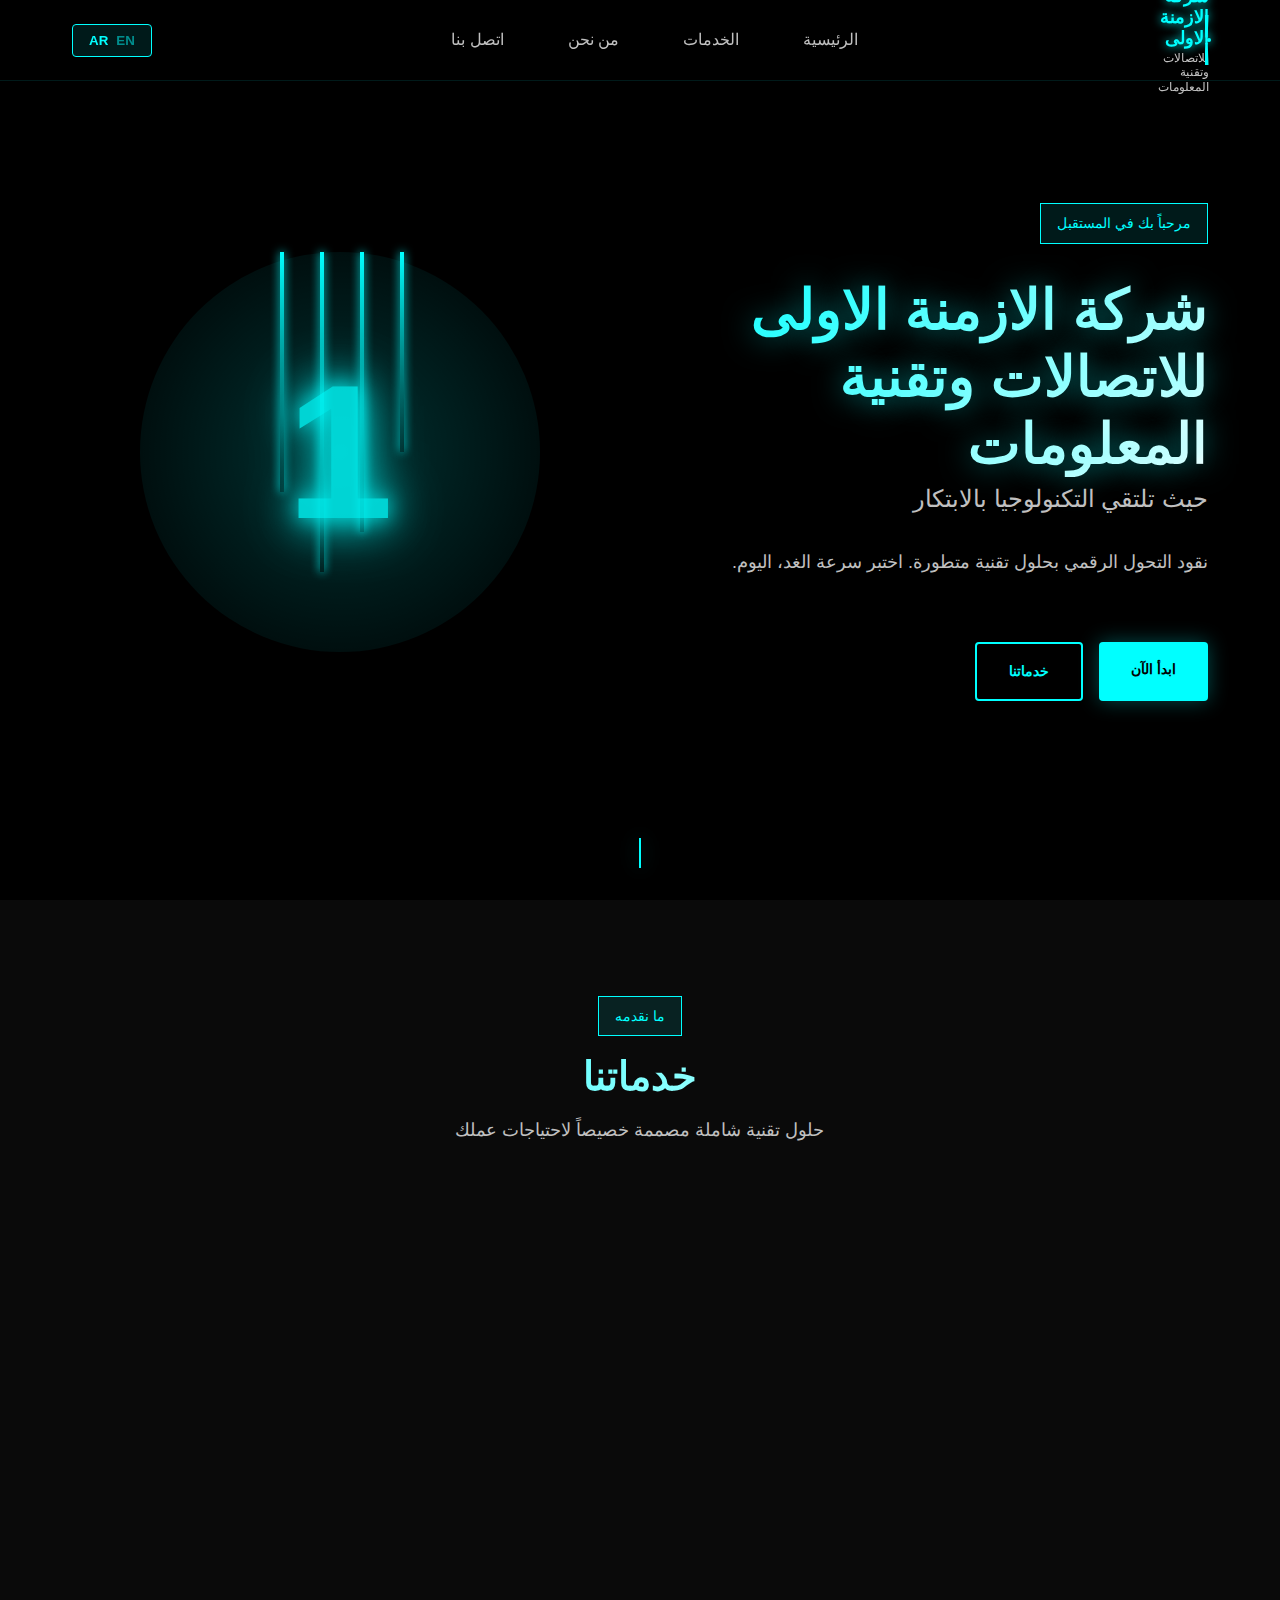
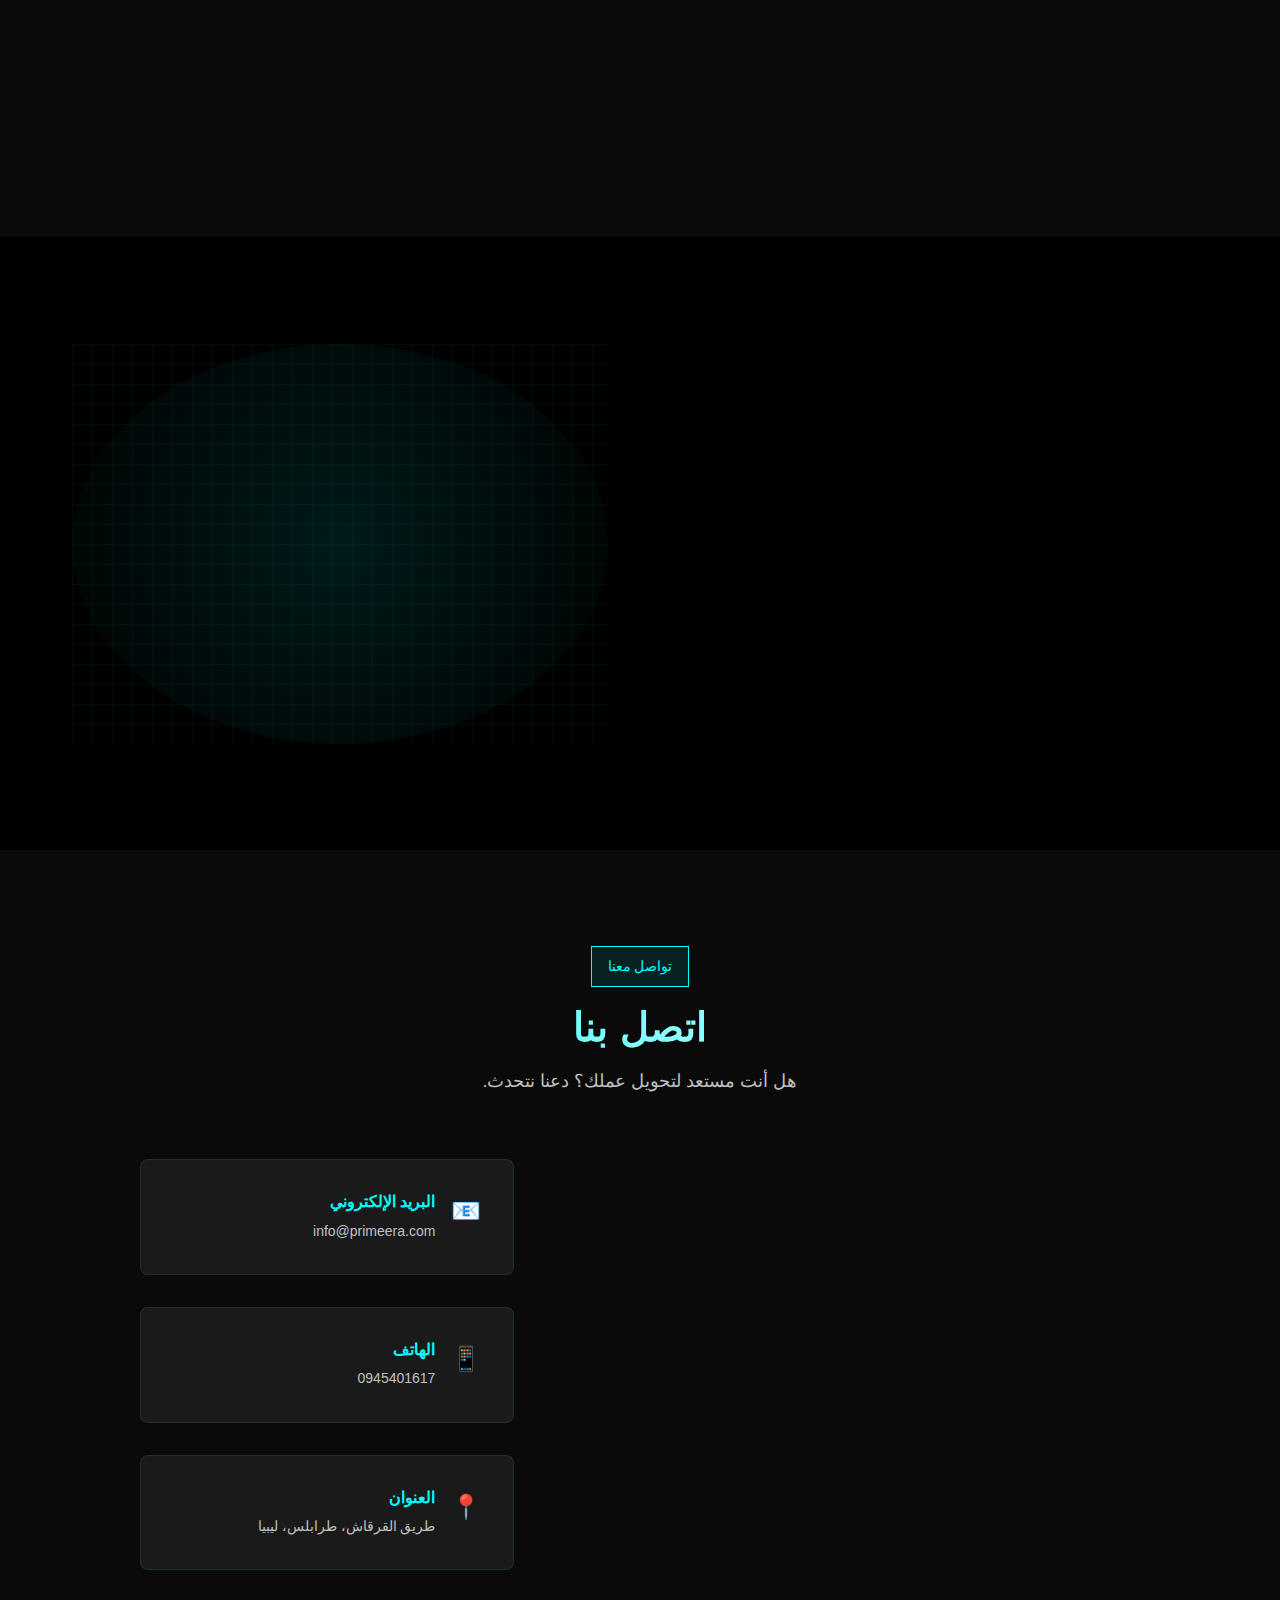
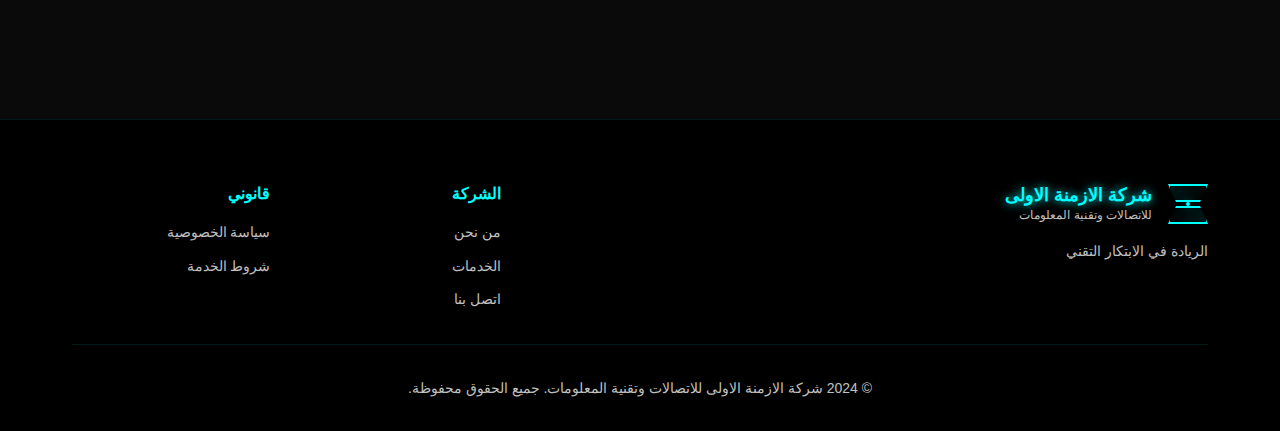
<file: index.html>
<!DOCTYPE html>
<html lang="ar" dir="rtl">
<head>
    <meta charset="UTF-8">
    <meta name="viewport" content="width=device-width, initial-scale=1.0">
    <meta name="description" content="شركة الازمنة الاولى للاتصالات وتقنية المعلومات - حلول تقنية متطورة للعصر الرقمي">
    <title>شركة الازمنة الاولى للاتصالات وتقنية المعلومات | الريادة في الابتكار التقني</title>
    <link rel="stylesheet" href="styles.css">
</head>
<body>
    <!-- Header -->
    <header class="header" id="header">
        <nav class="nav container">
            <div class="nav__logo">
                <a href="#home" class="logo-link">
                    <div class="logo-icon">
                        <div class="hourglass">
                            <div class="hourglass-top"></div>
                            <div class="hourglass-middle"></div>
                            <div class="hourglass-bottom"></div>
                            <div class="pixel-grid"></div>
                        </div>
                        <div class="logo-text">
                            <span class="logo-primary" data-en="PRIME ERA" data-ar="شركة الازمنة الاولى">شركة الازمنة الاولى</span>
                            <span class="logo-era" data-en="IT Solutions" data-ar="للاتصالات وتقنية المعلومات">للاتصالات وتقنية المعلومات</span>
                        </div>
                    </div>
                </a>
            </div>
            
            <div class="nav__menu" id="nav-menu">
                <ul class="nav__list">
                    <li class="nav__item">
                        <a href="#home" class="nav__link" data-en="Home" data-ar="الرئيسية">الرئيسية</a>
                    </li>
                    <li class="nav__item">
                        <a href="#services" class="nav__link" data-en="Services" data-ar="الخدمات">الخدمات</a>
                    </li>
                    <li class="nav__item">
                        <a href="#about" class="nav__link" data-en="About" data-ar="من نحن">من نحن</a>
                    </li>
                    <li class="nav__item">
                        <a href="#contact" class="nav__link" data-en="Contact" data-ar="اتصل بنا">اتصل بنا</a>
                    </li>
                </ul>
                <div class="nav__close" id="nav-close">
                    <span></span>
                    <span></span>
                </div>
            </div>
            
            <div class="nav__actions">
                <button class="lang-toggle" id="lang-toggle" aria-label="Toggle Language">
                    <span class="lang-en">EN</span>
                    <span class="lang-ar">AR</span>
                </button>
                <div class="nav__toggle" id="nav-toggle">
                    <span></span>
                    <span></span>
                    <span></span>
                </div>
            </div>
        </nav>
    </header>

    <!-- Main Content -->
    <main class="main">
        <!-- Hero Section -->
        <section class="hero section" id="home">
            <div class="hero__container container">
                <div class="hero__content">
                    <div class="hero__badge" data-en="Welcome to the Future" data-ar="مرحباً بك في المستقبل">
                        مرحباً بك في المستقبل
                    </div>
                    <h1 class="hero__title">
                        <span class="hero__title-main" data-en="Prime Era" data-ar="شركة الازمنة الاولى للاتصالات وتقنية المعلومات">شركة الازمنة الاولى للاتصالات وتقنية المعلومات</span>
                        <span class="hero__title-sub" data-en="Where Technology Meets Innovation" data-ar="حيث تلتقي التكنولوجيا بالابتكار">حيث تلتقي التكنولوجيا بالابتكار</span>
                    </h1>
                    <p class="hero__description" data-en="Leading the digital transformation with cutting-edge IT solutions. Experience the speed of tomorrow, today." data-ar="نقود التحول الرقمي بحلول تقنية متطورة. اختبر سرعة الغد، اليوم.">
                        نقود التحول الرقمي بحلول تقنية متطورة. اختبر سرعة الغد، اليوم.
                    </p>
                    <div class="hero__buttons">
                        <a href="#contact" class="btn btn--primary" data-en="Get Started" data-ar="ابدأ الآن">ابدأ الآن</a>
                        <a href="#services" class="btn btn--secondary" data-en="Our Services" data-ar="خدماتنا">خدماتنا</a>
                    </div>
                </div>
                <div class="hero__visual">
                    <div class="hero__glow"></div>
                    <div class="fiber-optic">
                        <div class="fiber-line fiber-1"></div>
                        <div class="fiber-line fiber-2"></div>
                        <div class="fiber-line fiber-3"></div>
                        <div class="fiber-line fiber-4"></div>
                        <div class="number-one">1</div>
                    </div>
                </div>
            </div>
            <div class="hero__scroll">
                <div class="scroll-indicator"></div>
            </div>
        </section>

        <!-- Services Section -->
        <section class="services section" id="services">
            <div class="container">
                <div class="section__header">
                    <span class="section__badge" data-en="What We Offer" data-ar="ما نقدمه">ما نقدمه</span>
                    <h2 class="section__title" data-en="Our Services" data-ar="خدماتنا">خدماتنا</h2>
                    <p class="section__description" data-en="Comprehensive IT solutions tailored to your business needs" data-ar="حلول تقنية شاملة مصممة خصيصاً لاحتياجات عملك">
                        حلول تقنية شاملة مصممة خصيصاً لاحتياجات عملك
                    </p>
                </div>
                <div class="services__grid">
                    <div class="service__card">
                        <div class="service__icon">
                            <div class="icon-cube"></div>
                        </div>
                        <h3 class="service__title" data-en="Cloud Solutions" data-ar="حلول السحابة">حلول السحابة</h3>
                        <p class="service__description" data-en="Scalable cloud infrastructure for modern businesses" data-ar="بنية تحتية سحابية قابلة للتوسع للشركات الحديثة">
                            بنية تحتية سحابية قابلة للتوسع للشركات الحديثة
                        </p>
                    </div>
                    <div class="service__card">
                        <div class="service__icon">
                            <div class="icon-network"></div>
                        </div>
                        <h3 class="service__title" data-en="Cybersecurity" data-ar="الأمن السيبراني">الأمن السيبراني</h3>
                        <p class="service__description" data-en="Advanced protection for your digital assets" data-ar="حماية متقدمة لأصولك الرقمية">
                            حماية متقدمة لأصولك الرقمية
                        </p>
                    </div>
                    <div class="service__card">
                        <div class="service__icon">
                            <div class="icon-ai"></div>
                        </div>
                        <h3 class="service__title" data-en="AI & Automation" data-ar="الذكاء الاصطناعي والأتمتة">الذكاء الاصطناعي والأتمتة</h3>
                        <p class="service__description" data-en="Intelligent systems that work for you" data-ar="أنظمة ذكية تعمل من أجلك">
                            أنظمة ذكية تعمل من أجلك
                        </p>
                    </div>
                    <div class="service__card">
                        <div class="service__icon">
                            <div class="icon-dev"></div>
                        </div>
                        <h3 class="service__title" data-en="Software Development" data-ar="تطوير البرمجيات">تطوير البرمجيات</h3>
                        <p class="service__description" data-en="Custom software solutions built for speed" data-ar="حلول برمجية مخصصة مصممة للسرعة">
                            حلول برمجية مخصصة مصممة للسرعة
                        </p>
                    </div>
                    <div class="service__card">
                        <div class="service__icon">
                            <div class="icon-data"></div>
                        </div>
                        <h3 class="service__title" data-en="Data Analytics" data-ar="تحليل البيانات">تحليل البيانات</h3>
                        <p class="service__description" data-en="Transform data into actionable insights" data-ar="حول البيانات إلى رؤى قابلة للتنفيذ">
                            حول البيانات إلى رؤى قابلة للتنفيذ
                        </p>
                    </div>
                    <div class="service__card">
                        <div class="service__icon">
                            <div class="icon-support"></div>
                        </div>
                        <h3 class="service__title" data-en="24/7 Support" data-ar="دعم على مدار الساعة">دعم على مدار الساعة</h3>
                        <p class="service__description" data-en="Round-the-clock technical assistance" data-ar="مساعدة تقنية على مدار الساعة">
                            مساعدة تقنية على مدار الساعة
                        </p>
                    </div>
                </div>
            </div>
        </section>

        <!-- About Section -->
        <section class="about section" id="about">
            <div class="container">
                <div class="about__content">
                    <div class="about__text">
                        <span class="section__badge" data-en="Who We Are" data-ar="من نحن">من نحن</span>
                        <h2 class="section__title" data-en="About Prime Era" data-ar="عن شركة الازمنة الاولى">عن شركة الازمنة الاولى</h2>
                        <p class="about__description" data-en="Prime Era stands at the forefront of technological innovation. We combine speed, precision, and cutting-edge solutions to help businesses thrive in the digital age. Our team of experts is dedicated to delivering excellence in every project." data-ar="تقف شركة الازمنة الاولى للاتصالات وتقنية المعلومات في طليعة الابتكار التكنولوجي. نجمع بين السرعة والدقة والحلول المتطورة لمساعدة الشركات على الازدهار في العصر الرقمي. فريقنا من الخبراء ملتزم بتقديم التميز في كل مشروع.">
                            تقف شركة الازمنة الاولى للاتصالات وتقنية المعلومات في طليعة الابتكار التكنولوجي. نجمع بين السرعة والدقة والحلول المتطورة لمساعدة الشركات على الازدهار في العصر الرقمي. فريقنا من الخبراء ملتزم بتقديم التميز في كل مشروع.
                        </p>
                        <div class="about__stats">
                            <div class="stat__item">
                                <div class="stat__number">500+</div>
                                <div class="stat__label" data-en="Projects" data-ar="مشروع">مشروع</div>
                            </div>
                            <div class="stat__item">
                                <div class="stat__number">200+</div>
                                <div class="stat__label" data-en="Clients" data-ar="عميل">عميل</div>
                            </div>
                            <div class="stat__item">
                                <div class="stat__number">99%</div>
                                <div class="stat__label" data-en="Satisfaction" data-ar="رضا">رضا</div>
                            </div>
                        </div>
                    </div>
                    <div class="about__visual">
                        <div class="about__glow"></div>
                        <div class="tech-grid"></div>
                    </div>
                </div>
            </div>
        </section>

        <!-- Contact Section -->
        <section class="contact section" id="contact">
            <div class="container">
                <div class="section__header">
                    <span class="section__badge" data-en="Get In Touch" data-ar="تواصل معنا">تواصل معنا</span>
                    <h2 class="section__title" data-en="Contact Us" data-ar="اتصل بنا">اتصل بنا</h2>
                    <p class="section__description" data-en="Ready to transform your business? Let's talk." data-ar="هل أنت مستعد لتحويل عملك؟ دعنا نتحدث.">
                        هل أنت مستعد لتحويل عملك؟ دعنا نتحدث.
                    </p>
                </div>
                <div class="contact__content">
                    <form class="contact__form" id="contact-form">
                        <div class="form__group">
                            <input type="text" class="form__input" id="name" required>
                            <label class="form__label" for="name" data-en="Your Name" data-ar="اسمك">اسمك</label>
                        </div>
                        <div class="form__group">
                            <input type="email" class="form__input" id="email" required>
                            <label class="form__label" for="email" data-en="Your Email" data-ar="بريدك الإلكتروني">بريدك الإلكتروني</label>
                        </div>
                        <div class="form__group">
                            <input type="text" class="form__input" id="subject" required>
                            <label class="form__label" for="subject" data-en="Subject" data-ar="الموضوع">الموضوع</label>
                        </div>
                        <div class="form__group">
                            <textarea class="form__input form__textarea" id="message" rows="5" required></textarea>
                            <label class="form__label" for="message" data-en="Message" data-ar="الرسالة">الرسالة</label>
                        </div>
                        <button type="submit" class="btn btn--primary btn--full" data-en="Send Message" data-ar="إرسال الرسالة">إرسال الرسالة</button>
                    </form>
                    <div class="contact__info">
                        <div class="info__item">
                            <div class="info__icon">📧</div>
                            <div class="info__content">
                                <h4 data-en="Email" data-ar="البريد الإلكتروني">البريد الإلكتروني</h4>
                                <p>info@primeera.com</p>
                            </div>
                        </div>
                        <div class="info__item">
                            <div class="info__icon">📱</div>
                            <div class="info__content">
                                <h4 data-en="Phone" data-ar="الهاتف">الهاتف</h4>
                                <p>0945401617</p>
                            </div>
                        </div>
                        <div class="info__item">
                            <div class="info__icon">📍</div>
                            <div class="info__content">
                                <h4 data-en="Address" data-ar="العنوان">العنوان</h4>
                                <p data-en="Gargaresh Road, Tripoli, Libya" data-ar="طريق القرقاش، طرابلس، ليبيا">طريق القرقاش، طرابلس، ليبيا</p>
                            </div>
                        </div>
                    </div>
                </div>
            </div>
        </section>
    </main>

    <!-- Footer -->
    <footer class="footer">
        <div class="container">
            <div class="footer__content">
                <div class="footer__brand">
                    <div class="footer__logo">
                        <div class="logo-icon logo-icon--small">
                            <div class="hourglass">
                                <div class="hourglass-top"></div>
                                <div class="hourglass-middle"></div>
                                <div class="hourglass-bottom"></div>
                            </div>
                        </div>
                        <div class="logo-text">
                            <span class="logo-primary" data-en="PRIME ERA" data-ar="شركة الازمنة الاولى">شركة الازمنة الاولى</span>
                            <span class="logo-era" data-en="IT Solutions" data-ar="للاتصالات وتقنية المعلومات">للاتصالات وتقنية المعلومات</span>
                        </div>
                    </div>
                    <p class="footer__tagline" data-en="Leading IT Innovation" data-ar="الريادة في الابتكار التقني">الريادة في الابتكار التقني</p>
                </div>
                <div class="footer__links">
                    <div class="footer__group">
                        <h4 class="footer__title" data-en="Company" data-ar="الشركة">الشركة</h4>
                        <ul class="footer__list">
                            <li><a href="#about" data-en="About" data-ar="من نحن">من نحن</a></li>
                            <li><a href="#services" data-en="Services" data-ar="الخدمات">الخدمات</a></li>
                            <li><a href="#contact" data-en="Contact" data-ar="اتصل بنا">اتصل بنا</a></li>
                        </ul>
                    </div>
                    <div class="footer__group">
                        <h4 class="footer__title" data-en="Legal" data-ar="قانوني">قانوني</h4>
                        <ul class="footer__list">
                            <li><a href="#" data-en="Privacy Policy" data-ar="سياسة الخصوصية">سياسة الخصوصية</a></li>
                            <li><a href="#" data-en="Terms of Service" data-ar="شروط الخدمة">شروط الخدمة</a></li>
                        </ul>
                    </div>
                </div>
            </div>
            <div class="footer__bottom">
                <p data-en="© 2024 Prime Era. All rights reserved." data-ar="© 2024 شركة الازمنة الاولى للاتصالات وتقنية المعلومات. جميع الحقوق محفوظة.">© 2024 شركة الازمنة الاولى للاتصالات وتقنية المعلومات. جميع الحقوق محفوظة.</p>
            </div>
        </div>
    </footer>

    <script src="script.js"></script>
</body>
</html>
</file>
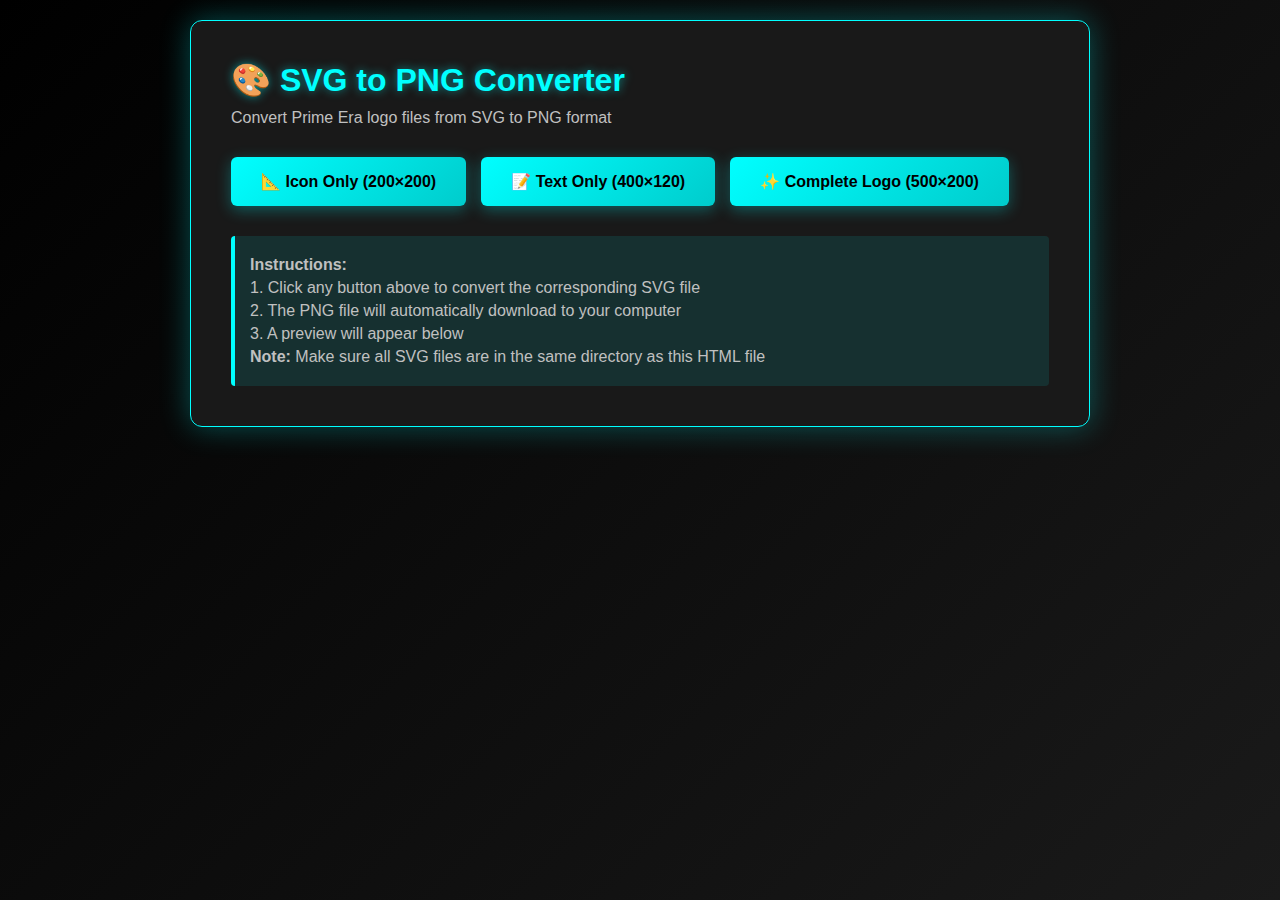
<file: convert-svg-to-png.html>
<!DOCTYPE html>
<html lang="en">
<head>
    <meta charset="UTF-8">
    <meta name="viewport" content="width=device-width, initial-scale=1.0">
    <title>SVG to PNG Converter - Prime Era Logo</title>
    <style>
        * {
            margin: 0;
            padding: 0;
            box-sizing: border-box;
        }
        body {
            font-family: 'Arial', sans-serif;
            background: linear-gradient(135deg, #000000 0%, #1a1a1a 100%);
            color: #fff;
            min-height: 100vh;
            padding: 20px;
        }
        .container {
            max-width: 900px;
            margin: 0 auto;
            background: rgba(26, 26, 26, 0.95);
            padding: 40px;
            border-radius: 12px;
            border: 1px solid #00ffff;
            box-shadow: 0 0 30px rgba(0, 255, 255, 0.3);
        }
        h1 {
            color: #00ffff;
            margin-bottom: 10px;
            text-shadow: 0 0 10px rgba(0, 255, 255, 0.5);
        }
        .subtitle {
            color: #c0c0c0;
            margin-bottom: 30px;
        }
        .button-group {
            display: flex;
            flex-wrap: wrap;
            gap: 15px;
            margin-bottom: 30px;
        }
        button {
            background: linear-gradient(135deg, #00ffff, #00cccc);
            color: #000;
            border: none;
            padding: 15px 30px;
            font-size: 16px;
            font-weight: bold;
            border-radius: 6px;
            cursor: pointer;
            transition: all 0.3s ease;
            box-shadow: 0 4px 15px rgba(0, 255, 255, 0.3);
        }
        button:hover {
            background: linear-gradient(135deg, #33ffff, #00ffff);
            box-shadow: 0 6px 20px rgba(0, 255, 255, 0.5);
            transform: translateY(-2px);
        }
        button:active {
            transform: translateY(0);
        }
        .preview-section {
            margin-top: 30px;
            padding: 20px;
            background: #0a0a0a;
            border-radius: 8px;
            border: 1px solid rgba(0, 255, 255, 0.2);
        }
        .preview-section h3 {
            color: #00ffff;
            margin-bottom: 15px;
        }
        canvas {
            border: 2px solid #00ffff;
            background: #000;
            border-radius: 4px;
            max-width: 100%;
            box-shadow: 0 0 20px rgba(0, 255, 255, 0.3);
        }
        .info {
            background: rgba(0, 255, 255, 0.1);
            border-left: 4px solid #00ffff;
            padding: 15px;
            margin-top: 20px;
            border-radius: 4px;
        }
        .info p {
            margin: 5px 0;
            color: #c0c0c0;
        }
    </style>
</head>
<body>
    <div class="container">
        <h1>🎨 SVG to PNG Converter</h1>
        <p class="subtitle">Convert Prime Era logo files from SVG to PNG format</p>
        
        <div class="button-group">
            <button onclick="convertSVG('logo.svg', 'logo.png', 200, 200)">📐 Icon Only (200×200)</button>
            <button onclick="convertSVG('logo-text.svg', 'logo-text.png', 400, 120)">📝 Text Only (400×120)</button>
            <button onclick="convertSVG('logo-complete.svg', 'logo-complete.png', 500, 200)">✨ Complete Logo (500×200)</button>
        </div>
        
        <div class="info">
            <p><strong>Instructions:</strong></p>
            <p>1. Click any button above to convert the corresponding SVG file</p>
            <p>2. The PNG file will automatically download to your computer</p>
            <p>3. A preview will appear below</p>
            <p><strong>Note:</strong> Make sure all SVG files are in the same directory as this HTML file</p>
        </div>
        
        <div class="preview-section" id="preview" style="display: none;">
            <h3 id="preview-title"></h3>
            <canvas id="preview-canvas"></canvas>
        </div>
    </div>

    <script>
        function convertSVG(svgFile, pngFile, width, height) {
            // Create an image element
            const img = new Image();
            const canvas = document.createElement('canvas');
            const ctx = canvas.getContext('2d');
            
            // Set canvas dimensions
            canvas.width = width;
            canvas.height = height;
            
            // Handle image load
            img.onload = function() {
                try {
                    // Fill with black background
                    ctx.fillStyle = '#000000';
                    ctx.fillRect(0, 0, width, height);
                    
                    // Draw the SVG image
                    ctx.drawImage(img, 0, 0, width, height);
                    
                    // Convert canvas to blob and download
                    canvas.toBlob(function(blob) {
                        if (!blob) {
                            alert('Error: Could not create PNG file');
                            return;
                        }
                        
                        const url = URL.createObjectURL(blob);
                        const a = document.createElement('a');
                        a.href = url;
                        a.download = pngFile;
                        document.body.appendChild(a);
                        a.click();
                        document.body.removeChild(a);
                        URL.revokeObjectURL(url);
                        
                        // Show preview
                        showPreview(pngFile, canvas, width, height);
                        
                        console.log(`✓ Successfully converted ${svgFile} → ${pngFile}`);
                    }, 'image/png', 1.0);
                } catch (error) {
                    console.error('Error during conversion:', error);
                    alert('Error converting file. Please check the console for details.');
                }
            };
            
            // Handle image load errors
            img.onerror = function() {
                alert(`Error: Could not load ${svgFile}.\n\nMake sure:\n1. The file exists in the same directory\n2. You're opening this HTML file from a local server (not file://)\n3. Or use a local web server like: python3 -m http.server`);
                console.error(`Failed to load: ${svgFile}`);
            };
            
            // Set crossOrigin to allow loading local files (may not work in all browsers)
            img.crossOrigin = 'anonymous';
            
            // Load the SVG file
            img.src = svgFile;
        }
        
        function showPreview(filename, sourceCanvas, width, height) {
            const previewSection = document.getElementById('preview');
            const previewTitle = document.getElementById('preview-title');
            const previewCanvas = document.getElementById('preview-canvas');
            
            previewTitle.textContent = `Preview: ${filename} (${width}×${height}px)`;
            previewCanvas.width = width;
            previewCanvas.height = height;
            
            const previewCtx = previewCanvas.getContext('2d');
            previewCtx.drawImage(sourceCanvas, 0, 0);
            
            previewSection.style.display = 'block';
        }
        
        // Check if files exist (informational)
        window.addEventListener('load', function() {
            const files = ['logo.svg', 'logo-text.svg', 'logo-complete.svg'];
            files.forEach(file => {
                fetch(file, { method: 'HEAD' })
                    .then(() => console.log(`✓ Found: ${file}`))
                    .catch(() => console.warn(`✗ Not found: ${file}`));
            });
        });
    </script>
</body>
</html>
</file>
<file: styles.css>
/* ===== CSS Variables ===== */
:root {
    /* Prime Era Color Palette */
    --cyber-cyan: #00ffff;
    --cyber-cyan-dark: #00cccc;
    --cyber-cyan-light: #33ffff;
    --silver: #c0c0c0;
    --silver-dark: #808080;
    --black: #000000;
    --black-light: #0a0a0a;
    --black-lighter: #1a1a1a;
    --white: #ffffff;
    
    /* Typography */
    --font-primary: 'Inter', -apple-system, BlinkMacSystemFont, 'Segoe UI', sans-serif;
    --font-size-h1: 3.5rem;
    --font-size-h2: 2.5rem;
    --font-size-h3: 1.75rem;
    --font-size-body: 1rem;
    
    /* Spacing */
    --spacing-xs: 0.5rem;
    --spacing-sm: 1rem;
    --spacing-md: 2rem;
    --spacing-lg: 4rem;
    --spacing-xl: 6rem;
    
    /* Transitions */
    --transition-fast: 0.2s ease;
    --transition-normal: 0.3s ease;
    --transition-slow: 0.5s ease;
    
    /* Shadows */
    --shadow-glow: 0 0 20px rgba(0, 255, 255, 0.3);
    --shadow-glow-strong: 0 0 40px rgba(0, 255, 255, 0.5);
    --shadow-card: 0 10px 30px rgba(0, 0, 0, 0.5);
}

/* ===== Reset & Base Styles ===== */
* {
    margin: 0;
    padding: 0;
    box-sizing: border-box;
}

html {
    scroll-behavior: smooth;
}

body {
    font-family: var(--font-primary);
    font-size: var(--font-size-body);
    color: var(--silver);
    background-color: var(--black);
    line-height: 1.6;
    overflow-x: hidden;
}

body[dir="rtl"] {
    direction: rtl;
}

body[dir="ltr"] {
    direction: ltr;
}

/* ===== Typography ===== */
h1, h2, h3, h4, h5, h6 {
    color: var(--white);
    font-weight: 700;
    line-height: 1.2;
}

a {
    text-decoration: none;
    color: inherit;
    transition: var(--transition-normal);
}

img {
    max-width: 100%;
    height: auto;
    display: block;
}

/* ===== Container ===== */
.container {
    max-width: 1200px;
    margin: 0 auto;
    padding: 0 var(--spacing-md);
}

.section {
    padding: var(--spacing-xl) 0;
}

/* ===== Header & Navigation ===== */
.header {
    position: fixed;
    top: 0;
    left: 0;
    width: 100%;
    background-color: rgba(0, 0, 0, 0.9);
    backdrop-filter: blur(10px);
    border-bottom: 1px solid rgba(0, 255, 255, 0.1);
    z-index: 1000;
    transition: var(--transition-normal);
}

.nav {
    display: flex;
    justify-content: space-between;
    align-items: center;
    height: 80px;
}

/* Logo Styles */
.nav__logo {
    z-index: 1001;
}

.logo-link {
    display: flex;
    align-items: center;
    gap: var(--spacing-sm);
}

.logo-icon {
    position: relative;
    width: 50px;
    height: 50px;
    display: flex;
    align-items: center;
    justify-content: center;
}

.logo-icon--small {
    width: 40px;
    height: 40px;
}

/* Hourglass Logo Design */
.hourglass {
    position: relative;
    width: 100%;
    height: 100%;
    transform: rotate(0deg);
    animation: pulse 3s ease-in-out infinite;
}

.hourglass-top,
.hourglass-bottom {
    position: absolute;
    width: 100%;
    height: 45%;
    border: 2px solid var(--cyber-cyan);
    box-shadow: var(--shadow-glow);
}

.hourglass-top {
    top: 0;
    clip-path: polygon(0 0, 100% 0, 80% 100%, 20% 100%);
    background: linear-gradient(135deg, rgba(0, 255, 255, 0.1), transparent);
}

.hourglass-bottom {
    bottom: 0;
    clip-path: polygon(20% 0, 80% 0, 100% 100%, 0 100%);
    background: linear-gradient(135deg, transparent, rgba(0, 255, 255, 0.1));
}

.hourglass-middle {
    position: absolute;
    top: 50%;
    left: 50%;
    transform: translate(-50%, -50%);
    width: 4px;
    height: 4px;
    background: var(--cyber-cyan);
    box-shadow: 0 0 10px var(--cyber-cyan);
    border-radius: 50%;
    animation: flow 2s ease-in-out infinite;
}

/* Pixel Grid Overlay */
.pixel-grid {
    position: absolute;
    top: 0;
    left: 0;
    width: 100%;
    height: 100%;
    background-image: 
        linear-gradient(rgba(0, 255, 255, 0.1) 1px, transparent 1px),
        linear-gradient(90deg, rgba(0, 255, 255, 0.1) 1px, transparent 1px);
    background-size: 8px 8px;
    opacity: 0.5;
    animation: pixelShift 4s linear infinite;
    pointer-events: none;
}

@keyframes pulse {
    0%, 100% { transform: scale(1); opacity: 1; }
    50% { transform: scale(1.05); opacity: 0.9; }
}

@keyframes flow {
    0%, 100% { transform: translate(-50%, -50%) scale(1); }
    50% { transform: translate(-50%, -50%) scale(1.5); }
}

@keyframes pixelShift {
    0% { transform: translate(0, 0); }
    100% { transform: translate(8px, 8px); }
}

.logo-text {
    display: flex;
    flex-direction: column;
    line-height: 1.3;
    max-width: 200px;
}

.logo-primary {
    font-size: 1.1rem;
    font-weight: 900;
    color: var(--cyber-cyan);
    text-shadow: 0 0 10px var(--cyber-cyan);
    letter-spacing: 1px;
    line-height: 1.2;
}

.logo-era {
    font-size: 0.75rem;
    font-weight: 300;
    color: var(--silver);
    letter-spacing: 1px;
    line-height: 1.2;
    margin-top: 2px;
}

/* Navigation Menu */
.nav__menu {
    display: flex;
    align-items: center;
}

.nav__list {
    display: flex;
    list-style: none;
    gap: var(--spacing-md);
}

.nav__link {
    color: var(--silver);
    font-weight: 500;
    padding: var(--spacing-xs) var(--spacing-sm);
    position: relative;
    transition: var(--transition-normal);
}

.nav__link::after {
    content: '';
    position: absolute;
    bottom: 0;
    left: 50%;
    transform: translateX(-50%);
    width: 0;
    height: 2px;
    background: var(--cyber-cyan);
    transition: var(--transition-normal);
    box-shadow: var(--shadow-glow);
}

.nav__link:hover {
    color: var(--cyber-cyan);
}

.nav__link:hover::after,
.nav__link.active::after {
    width: 80%;
}

.nav__link.active {
    color: var(--cyber-cyan);
}

/* Language Toggle */
.nav__actions {
    display: flex;
    align-items: center;
    gap: var(--spacing-sm);
}

.lang-toggle {
    background: rgba(0, 255, 255, 0.1);
    border: 1px solid var(--cyber-cyan);
    color: var(--cyber-cyan);
    padding: var(--spacing-xs) var(--spacing-sm);
    border-radius: 4px;
    cursor: pointer;
    font-weight: 600;
    transition: var(--transition-normal);
    display: flex;
    gap: var(--spacing-xs);
}

.lang-toggle:hover {
    background: rgba(0, 255, 255, 0.2);
    box-shadow: var(--shadow-glow);
}

/* Mobile Menu Toggle */
.nav__toggle,
.nav__close {
    display: none;
    flex-direction: column;
    cursor: pointer;
    gap: 4px;
}

.nav__toggle span,
.nav__close span {
    width: 25px;
    height: 2px;
    background: var(--cyber-cyan);
    transition: var(--transition-normal);
}

.nav__close {
    position: absolute;
    top: var(--spacing-md);
    right: var(--spacing-md);
}

.nav__close span:first-child {
    transform: rotate(45deg) translate(5px, 5px);
}

.nav__close span:last-child {
    transform: rotate(-45deg) translate(5px, -5px);
}

/* ===== Hero Section ===== */
.hero {
    min-height: 100vh;
    display: flex;
    align-items: center;
    position: relative;
    padding-top: 100px;
    overflow: hidden;
}

.hero__container {
    display: grid;
    grid-template-columns: 1fr 1fr;
    gap: var(--spacing-lg);
    align-items: center;
}

.hero__content {
    z-index: 2;
}

.hero__badge {
    display: inline-block;
    padding: var(--spacing-xs) var(--spacing-sm);
    background: rgba(0, 255, 255, 0.1);
    border: 1px solid var(--cyber-cyan);
    color: var(--cyber-cyan);
    font-size: 0.875rem;
    letter-spacing: 2px;
    margin-bottom: var(--spacing-md);
    animation: glow 2s ease-in-out infinite;
}

@keyframes glow {
    0%, 100% { box-shadow: 0 0 10px rgba(0, 255, 255, 0.3); }
    50% { box-shadow: 0 0 20px rgba(0, 255, 255, 0.6); }
}

.hero__title {
    margin-bottom: var(--spacing-md);
}

.hero__title-main {
    display: block;
    font-size: var(--font-size-h1);
    font-weight: 900;
    background: linear-gradient(135deg, var(--cyber-cyan), var(--white));
    -webkit-background-clip: text;
    -webkit-text-fill-color: transparent;
    background-clip: text;
    text-shadow: 0 0 30px rgba(0, 255, 255, 0.5);
    margin-bottom: var(--spacing-xs);
    animation: fadeInUp 1s ease;
}

.hero__title-sub {
    display: block;
    font-size: 1.5rem;
    color: var(--silver);
    font-weight: 300;
    letter-spacing: 1px;
    animation: fadeInUp 1s ease 0.2s backwards;
}

@keyframes fadeInUp {
    from {
        opacity: 0;
        transform: translateY(30px);
    }
    to {
        opacity: 1;
        transform: translateY(0);
    }
}

.hero__description {
    font-size: 1.125rem;
    color: var(--silver);
    margin-bottom: var(--spacing-lg);
    line-height: 1.8;
    animation: fadeInUp 1s ease 0.4s backwards;
}

.hero__buttons {
    display: flex;
    gap: var(--spacing-sm);
    animation: fadeInUp 1s ease 0.6s backwards;
}

/* Buttons */
.btn {
    display: inline-block;
    padding: var(--spacing-sm) var(--spacing-md);
    border-radius: 4px;
    font-weight: 600;
    text-transform: uppercase;
    letter-spacing: 1px;
    transition: var(--transition-normal);
    cursor: pointer;
    border: none;
    font-size: 0.875rem;
}

.btn--primary {
    background: var(--cyber-cyan);
    color: var(--black);
    box-shadow: var(--shadow-glow);
}

.btn--primary:hover {
    background: var(--cyber-cyan-light);
    box-shadow: var(--shadow-glow-strong);
    transform: translateY(-2px);
}

.btn--secondary {
    background: transparent;
    color: var(--cyber-cyan);
    border: 2px solid var(--cyber-cyan);
}

.btn--secondary:hover {
    background: rgba(0, 255, 255, 0.1);
    box-shadow: var(--shadow-glow);
}

.btn--full {
    width: 100%;
}

/* Hero Visual - Fiber Optic Number 1 */
.hero__visual {
    position: relative;
    height: 500px;
    display: flex;
    align-items: center;
    justify-content: center;
}

.hero__glow {
    position: absolute;
    width: 400px;
    height: 400px;
    background: radial-gradient(circle, rgba(0, 255, 255, 0.2), transparent);
    border-radius: 50%;
    animation: pulse 3s ease-in-out infinite;
}

.fiber-optic {
    position: relative;
    width: 200px;
    height: 400px;
    z-index: 2;
}

.fiber-line {
    position: absolute;
    width: 4px;
    background: linear-gradient(to bottom, var(--cyber-cyan), transparent);
    box-shadow: 0 0 10px var(--cyber-cyan);
    animation: fiberFlow 2s ease-in-out infinite;
}

.fiber-1 {
    left: 20%;
    height: 60%;
    top: 0;
    animation-delay: 0s;
}

.fiber-2 {
    left: 40%;
    height: 80%;
    top: 0;
    animation-delay: 0.3s;
}

.fiber-3 {
    left: 60%;
    height: 70%;
    top: 0;
    animation-delay: 0.6s;
}

.fiber-4 {
    left: 80%;
    height: 50%;
    top: 0;
    animation-delay: 0.9s;
}

@keyframes fiberFlow {
    0%, 100% { opacity: 0.3; transform: scaleY(1); }
    50% { opacity: 1; transform: scaleY(1.1); }
}

.number-one {
    position: absolute;
    top: 50%;
    left: 50%;
    transform: translate(-50%, -50%);
    font-size: 12rem;
    font-weight: 900;
    color: var(--cyber-cyan);
    text-shadow: 
        0 0 20px var(--cyber-cyan),
        0 0 40px var(--cyber-cyan),
        0 0 60px var(--cyber-cyan);
    opacity: 0.8;
    animation: numberPulse 2s ease-in-out infinite;
}

@keyframes numberPulse {
    0%, 100% { opacity: 0.6; transform: translate(-50%, -50%) scale(1); }
    50% { opacity: 1; transform: translate(-50%, -50%) scale(1.05); }
}

.hero__scroll {
    position: absolute;
    bottom: var(--spacing-md);
    left: 50%;
    transform: translateX(-50%);
}

.scroll-indicator {
    width: 2px;
    height: 30px;
    background: var(--cyber-cyan);
    box-shadow: var(--shadow-glow);
    animation: scrollDown 2s ease-in-out infinite;
}

@keyframes scrollDown {
    0%, 100% { transform: translateY(0); opacity: 1; }
    50% { transform: translateY(10px); opacity: 0.5; }
}

/* ===== Section Headers ===== */
.section__header {
    text-align: center;
    margin-bottom: var(--spacing-lg);
}

.section__badge {
    display: inline-block;
    padding: var(--spacing-xs) var(--spacing-sm);
    background: rgba(0, 255, 255, 0.1);
    border: 1px solid var(--cyber-cyan);
    color: var(--cyber-cyan);
    font-size: 0.875rem;
    letter-spacing: 2px;
    margin-bottom: var(--spacing-sm);
}

.section__title {
    font-size: var(--font-size-h2);
    margin-bottom: var(--spacing-sm);
    background: linear-gradient(135deg, var(--cyber-cyan), var(--white));
    -webkit-background-clip: text;
    -webkit-text-fill-color: transparent;
    background-clip: text;
}

.section__description {
    color: var(--silver);
    font-size: 1.125rem;
    max-width: 600px;
    margin: 0 auto;
}

/* ===== Services Section ===== */
.services {
    background: var(--black-light);
}

.services__grid {
    display: grid;
    grid-template-columns: repeat(auto-fit, minmax(300px, 1fr));
    gap: var(--spacing-md);
}

.service__card {
    background: var(--black-lighter);
    border: 1px solid rgba(0, 255, 255, 0.1);
    padding: var(--spacing-md);
    border-radius: 8px;
    transition: var(--transition-normal);
    position: relative;
    overflow: hidden;
}

.service__card::before {
    content: '';
    position: absolute;
    top: 0;
    left: -100%;
    width: 100%;
    height: 100%;
    background: linear-gradient(90deg, transparent, rgba(0, 255, 255, 0.1), transparent);
    transition: var(--transition-slow);
}

.service__card:hover {
    border-color: var(--cyber-cyan);
    box-shadow: var(--shadow-glow);
    transform: translateY(-5px);
}

.service__card:hover::before {
    left: 100%;
}

.service__icon {
    margin-bottom: var(--spacing-md);
    height: 60px;
    display: flex;
    align-items: center;
}

.icon-cube,
.icon-network,
.icon-ai,
.icon-dev,
.icon-data,
.icon-support {
    width: 50px;
    height: 50px;
    border: 2px solid var(--cyber-cyan);
    position: relative;
    box-shadow: var(--shadow-glow);
}

.icon-cube {
    transform: rotate(45deg);
}

.icon-cube::after {
    content: '';
    position: absolute;
    top: 50%;
    left: 50%;
    transform: translate(-50%, -50%) rotate(-45deg);
    width: 30px;
    height: 30px;
    border: 2px solid var(--cyber-cyan);
}

.icon-network {
    border-radius: 50%;
}

.icon-network::before,
.icon-network::after {
    content: '';
    position: absolute;
    width: 20px;
    height: 20px;
    border: 2px solid var(--cyber-cyan);
    border-radius: 50%;
    top: 50%;
    left: 50%;
    transform: translate(-50%, -50%);
}

.icon-network::after {
    width: 10px;
    height: 10px;
}

.icon-ai {
    clip-path: polygon(50% 0%, 0% 100%, 100% 100%);
}

.icon-dev {
    background: repeating-linear-gradient(
        45deg,
        transparent,
        transparent 5px,
        var(--cyber-cyan) 5px,
        var(--cyber-cyan) 10px
    );
}

.icon-data {
    border-radius: 4px;
}

.icon-data::before {
    content: '';
    position: absolute;
    top: 10px;
    left: 10px;
    width: 10px;
    height: 10px;
    background: var(--cyber-cyan);
    box-shadow: 15px 0 0 var(--cyber-cyan), 0 15px 0 var(--cyber-cyan), 15px 15px 0 var(--cyber-cyan);
}

.icon-support {
    border-radius: 50%;
    background: radial-gradient(circle, var(--cyber-cyan), transparent);
}

.service__title {
    font-size: var(--font-size-h3);
    margin-bottom: var(--spacing-sm);
    color: var(--white);
}

.service__description {
    color: var(--silver);
    line-height: 1.6;
}

/* ===== About Section ===== */
.about__content {
    display: grid;
    grid-template-columns: 1fr 1fr;
    gap: var(--spacing-lg);
    align-items: center;
}

.about__text {
    z-index: 2;
}

.about__description {
    font-size: 1.125rem;
    color: var(--silver);
    line-height: 1.8;
    margin-bottom: var(--spacing-lg);
}

.about__stats {
    display: flex;
    gap: var(--spacing-md);
}

.stat__item {
    text-align: center;
}

.stat__number {
    font-size: 3rem;
    font-weight: 900;
    color: var(--cyber-cyan);
    text-shadow: var(--shadow-glow);
    margin-bottom: var(--spacing-xs);
}

.stat__label {
    color: var(--silver);
    font-size: 0.875rem;
    text-transform: uppercase;
    letter-spacing: 1px;
}

.about__visual {
    position: relative;
    height: 400px;
}

.about__glow {
    position: absolute;
    width: 100%;
    height: 100%;
    background: radial-gradient(circle, rgba(0, 255, 255, 0.1), transparent);
    border-radius: 50%;
    animation: pulse 4s ease-in-out infinite;
}

.tech-grid {
    position: absolute;
    top: 0;
    left: 0;
    width: 100%;
    height: 100%;
    background-image: 
        linear-gradient(rgba(0, 255, 255, 0.1) 1px, transparent 1px),
        linear-gradient(90deg, rgba(0, 255, 255, 0.1) 1px, transparent 1px);
    background-size: 20px 20px;
    opacity: 0.5;
}

/* ===== Contact Section ===== */
.contact {
    background: var(--black-light);
}

.contact__content {
    display: grid;
    grid-template-columns: 1.5fr 1fr;
    gap: var(--spacing-lg);
    max-width: 1000px;
    margin: 0 auto;
}

.contact__form {
    display: flex;
    flex-direction: column;
    gap: var(--spacing-md);
}

.form__group {
    position: relative;
}

.form__input {
    width: 100%;
    padding: var(--spacing-sm);
    background: var(--black-lighter);
    border: 1px solid rgba(0, 255, 255, 0.2);
    border-radius: 4px;
    color: var(--white);
    font-size: 1rem;
    transition: var(--transition-normal);
    font-family: inherit;
}

.form__input:focus {
    outline: none;
    border-color: var(--cyber-cyan);
    box-shadow: var(--shadow-glow);
}

.form__textarea {
    resize: vertical;
    min-height: 120px;
}

.form__label {
    position: absolute;
    top: var(--spacing-sm);
    left: var(--spacing-sm);
    color: var(--silver);
    pointer-events: none;
    transition: var(--transition-normal);
}

.form__input:focus + .form__label,
.form__input:not(:placeholder-shown) + .form__label {
    top: -10px;
    left: 0;
    font-size: 0.75rem;
    color: var(--cyber-cyan);
    background: var(--black-lighter);
    padding: 0 var(--spacing-xs);
}

.contact__info {
    display: flex;
    flex-direction: column;
    gap: var(--spacing-md);
}

.info__item {
    display: flex;
    gap: var(--spacing-sm);
    padding: var(--spacing-md);
    background: var(--black-lighter);
    border: 1px solid rgba(0, 255, 255, 0.1);
    border-radius: 8px;
    transition: var(--transition-normal);
}

.info__item:hover {
    border-color: var(--cyber-cyan);
    box-shadow: var(--shadow-glow);
}

.info__icon {
    font-size: 1.5rem;
}

.info__content h4 {
    color: var(--cyber-cyan);
    margin-bottom: var(--spacing-xs);
    font-size: 1rem;
}

.info__content p {
    color: var(--silver);
    font-size: 0.875rem;
}

/* ===== Footer ===== */
.footer {
    background: var(--black);
    border-top: 1px solid rgba(0, 255, 255, 0.1);
    padding: var(--spacing-lg) 0 var(--spacing-md);
}

.footer__content {
    display: grid;
    grid-template-columns: 1.5fr 1fr;
    gap: var(--spacing-lg);
    margin-bottom: var(--spacing-md);
}

.footer__brand {
    display: flex;
    flex-direction: column;
    gap: var(--spacing-sm);
}

.footer__logo {
    display: flex;
    align-items: center;
    gap: var(--spacing-sm);
}

.footer__tagline {
    color: var(--silver);
    font-size: 0.875rem;
}

.footer__links {
    display: grid;
    grid-template-columns: repeat(2, 1fr);
    gap: var(--spacing-md);
}

.footer__title {
    color: var(--cyber-cyan);
    font-size: 1rem;
    margin-bottom: var(--spacing-sm);
}

.footer__list {
    list-style: none;
    display: flex;
    flex-direction: column;
    gap: var(--spacing-xs);
}

.footer__list a {
    color: var(--silver);
    font-size: 0.875rem;
    transition: var(--transition-normal);
}

.footer__list a:hover {
    color: var(--cyber-cyan);
    padding-left: var(--spacing-xs);
}

.footer__bottom {
    text-align: center;
    padding-top: var(--spacing-md);
    border-top: 1px solid rgba(0, 255, 255, 0.1);
    color: var(--silver);
    font-size: 0.875rem;
}

/* ===== Responsive Design ===== */
@media screen and (max-width: 968px) {
    :root {
        --font-size-h1: 2.5rem;
        --font-size-h2: 2rem;
        --spacing-lg: 3rem;
        --spacing-xl: 4rem;
    }
    
    .hero__container,
    .about__content,
    .contact__content {
        grid-template-columns: 1fr;
    }
    
    .hero__visual {
        height: 300px;
        margin-top: var(--spacing-md);
    }
    
    .nav__menu {
        position: fixed;
        top: 0;
        right: -100%;
        width: 80%;
        max-width: 400px;
        height: 100vh;
        background: var(--black);
        border-left: 1px solid rgba(0, 255, 255, 0.1);
        flex-direction: column;
        padding: var(--spacing-xl) var(--spacing-md);
        transition: var(--transition-normal);
        z-index: 1002;
    }
    
    .nav__menu.show-menu {
        right: 0;
    }
    
    .nav__list {
        flex-direction: column;
        width: 100%;
        gap: var(--spacing-md);
    }
    
    .nav__toggle,
    .nav__close {
        display: flex;
    }
    
    .nav__close {
        display: flex;
    }
    
    .footer__content {
        grid-template-columns: 1fr;
    }
    
    .footer__links {
        grid-template-columns: 1fr;
    }
}

@media screen and (max-width: 576px) {
    :root {
        --font-size-h1: 2rem;
        --font-size-h2: 1.75rem;
        --spacing-md: 1.5rem;
    }
    
    .hero__buttons {
        flex-direction: column;
    }
    
    .btn {
        width: 100%;
        text-align: center;
    }
    
    .about__stats {
        flex-direction: column;
    }
    
    .number-one {
        font-size: 8rem;
    }
}

/* RTL Support */
body[dir="rtl"] .nav__menu {
    right: auto;
    left: -100%;
    border-left: none;
    border-right: 1px solid rgba(0, 255, 255, 0.1);
}

body[dir="rtl"] .nav__menu.show-menu {
    left: 0;
    right: auto;
}

body[dir="rtl"] .nav__close {
    right: auto;
    left: var(--spacing-md);
}

body[dir="rtl"] .footer__list a:hover {
    padding-left: 0;
    padding-right: var(--spacing-xs);
}
</file>
